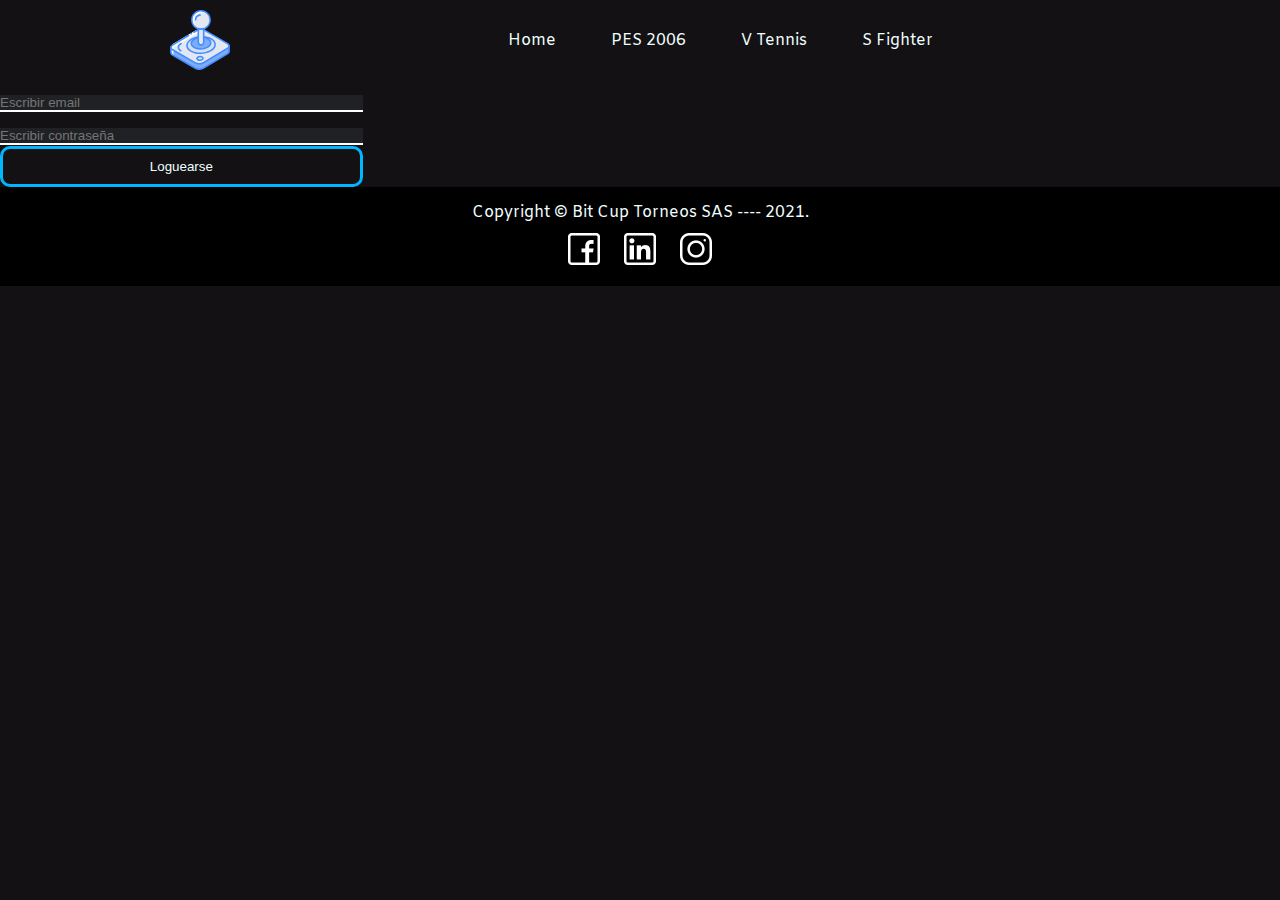
<file: login.html>
<!DOCTYPE html>
<html lang="en">
  <head>
    <meta charset="UTF-8" />
    <meta http-equiv="X-UA-Compatible" content="IE=edge" />
    <meta name="viewport" content="width=device-width, initial-scale=1.0" />
    <title>Document</title>
    <link rel="stylesheet" href="CSS/estilos.css" />
    <link rel="stylesheet" href="CSS/mediaQueries.css" />
    <link
      rel="stylesheet"
      href="https://use.fontawesome.com/releases/v5.15.3/css/all.css"
      integrity="sha384-SZXxX4whJ79/gErwcOYf+zWLeJdY/qpuqC4cAa9rOGUstPomtqpuNWT9wdPEn2fk"
      crossorigin="anonymous"
    />
  </head>
  <body>
    <header>
        <nav class="navbar">
          <img src="IMG/joystick.svg" class="logo" alt="bitcup" />
          <ul class="menu" id="menu">
            <li><a href="index.html">Home</a></li>
            <li><a href="pes6.html">PES 2006</a></li>
            <li><a href="vt.html">V Tennis</a></li>
            <li><a href="sf.html">S Fighter</a></li>
          </ul>
          <div class="menu-bar" id="menu-bar">
            <i class="fas fa-bars"></i>
          </div>
          <div class="user">
            <i class="fas fa-user"></i>
          </div>
        </nav>
      </header>
      <main class="contenedor-form">
        <form class="formulario-login">
            <div class="grupo-input span-2">
                <input type="email" class="input-text" placeholder="Escribir email">
            </div>
            <div class="grupo-input span-2">
                <input type="password" class="input-text" placeholder="Escribir contraseña">
            </div>
            <div class="ingreso">
                <button class="botonIngreso">Loguearse</button>
            </div>
        </form>
    </main>
    <footer>
      <div>
        <p class="copyright">Copyright © Bit Cup Torneos SAS ---- 2021.</p>
        <div class="redes">
          <a href="http://www.facebook.com"><img src="IMG/facebook.png" /></a>
          <a href="http://www.linkedin.com"><img src="IMG/linkedin.png" /></a>
          <a href="http://www.instagram.com"><img src="IMG/instagram.png" /></a>
        </div>
      </div>
    </footer>
    <script src="JS/scripts.js"></script>
  </body>
</file>
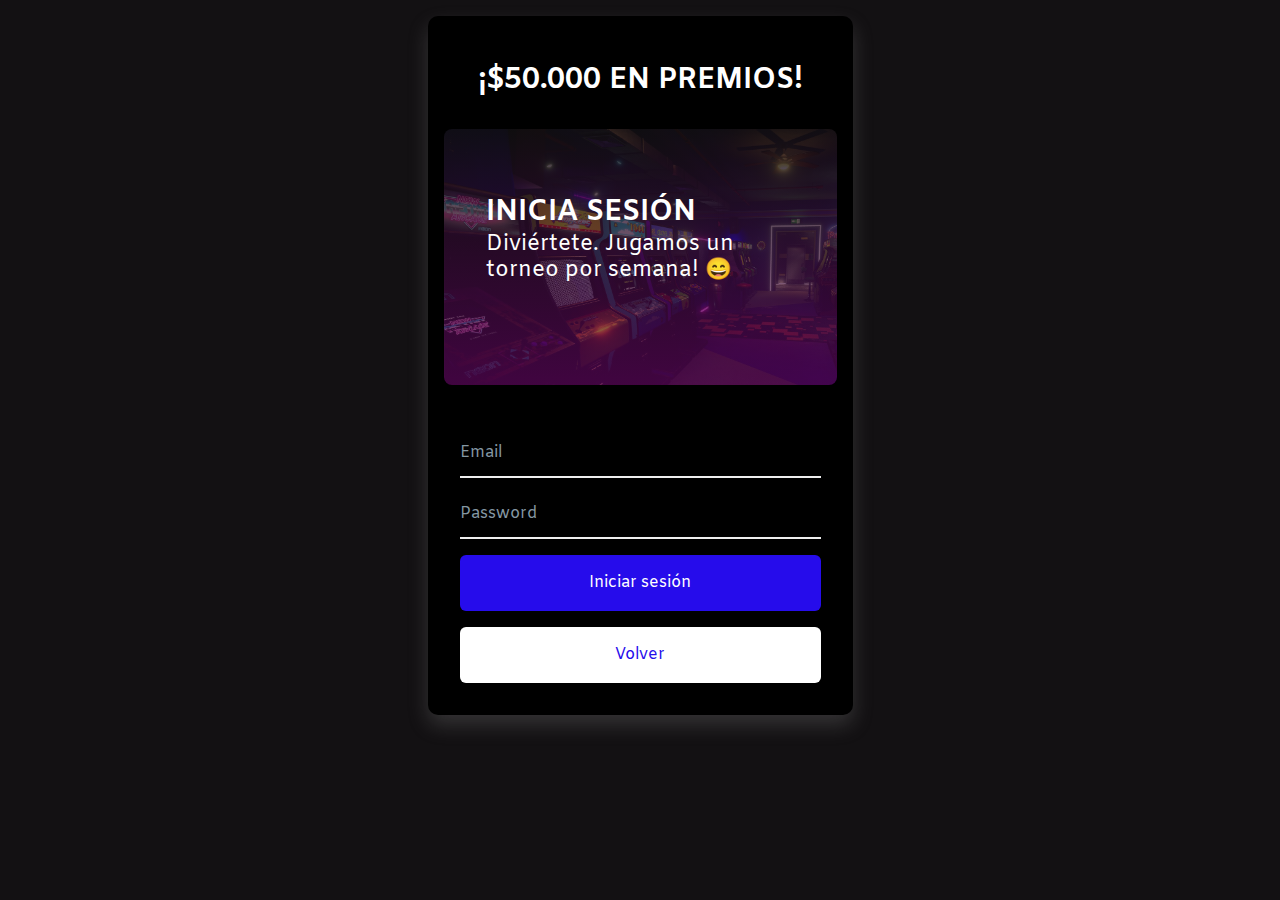
<file: loguearUsuario.html>
<!DOCTYPE html>
<html lang="es">
<head>
    <meta charset="UTF-8">
    <meta http-equiv="X-UA-Compatible" content="IE=edge">
    <meta name="viewport" content="width=device-width, initial-scale=1.0">
    <link rel="stylesheet" href="CSS/formularioRegistro.css" />
    <meta name="description" content="Inicia sesión en BitCup para divertirte" />
    <meta name="keywords" content="Iniciar, Sesión, Loguearse, login"/>
    <title>BitCup - Inicio de Sesión</title>
</head>
<body>
    <div class="container">

        <div class="container__card">
            <h2 class="container_card_title">
                ¡$50.000 EN PREMIOS!
            </h2>
            <div class="container__card--image">
                <h2 class="container__card--heading">
                    INICIA SESIÓN
                    <small>Diviértete. Jugamos un torneo por semana! &#128516</small>
                </h2>
            </div>
            <form class="container__cardForm">
                <div class="container__cardForm--input">
                    <input type="text" class="input-field" required/>
                    <label class="input-label">Email</label>
                </div>
                <div class="container__cardForm--input">
                    <input type="password" class="input-field" required/>
                    <label class="input-label">Password</label>
                </div>
                <div class="container_cardForm--action">
                    <button class="action-button">Iniciar sesión</button>
                </div>
                <div class="container_cardForm--action">
                    <a href="/index.html" class="action-button btn--volver" >Volver</a>
                    
                </div>
            </form>

        </div>
    </div>
    
</body>
</html>
</file>
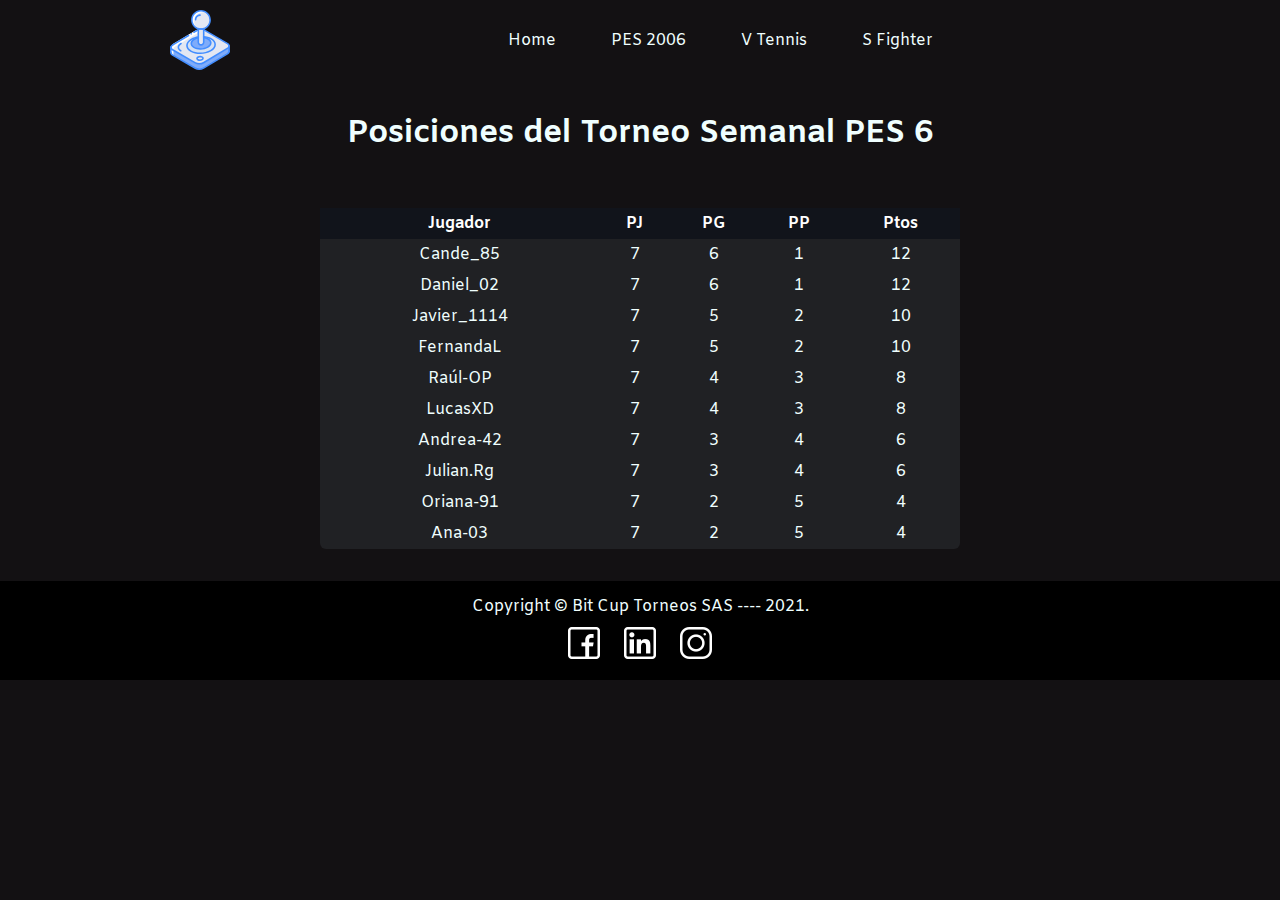
<file: pes6.html>
<!DOCTYPE html>
<html lang="en">
  <head>
    <meta charset="UTF-8" />
    <meta http-equiv="X-UA-Compatible" content="IE=edge" />
    <meta name="viewport" content="width=device-width, initial-scale=1.0" />
    <title>Bitcup - Pro Evolution Soccer 6</title>
    <meta name="description" content="Torneo semanal de Pro Evolution Soccer 6" />
    <meta name="keywords" content="PES6, PES, 6, Torneo, Semanal, Pro, Evolution, Soccer, 2021, TORNEO, SEMANAL"/>
    <link rel="stylesheet" href="CSS/estilos.css" />
    <link rel="stylesheet" href="CSS/mediaQueries.css" />
    <link
      rel="stylesheet"
      href="https://use.fontawesome.com/releases/v5.15.3/css/all.css"
      integrity="sha384-SZXxX4whJ79/gErwcOYf+zWLeJdY/qpuqC4cAa9rOGUstPomtqpuNWT9wdPEn2fk"
      crossorigin="anonymous"
    />
  </head>
  <body>
    <header>
      <nav class="navbar">
        <img src="IMG/joystick.svg" class="logo" alt="bitcup" />
        <ul class="menu" id="menu">
          <li><a href="index.html">Home</a></li>
          <li><a href="pes6.html">PES 2006</a></li>
          <li><a href="vt.html">V Tennis</a></li>
          <li><a href="sf.html">S Fighter</a></li>
        </ul>
        <div class="menu-bar" id="menu-bar">
          <i class="fas fa-bars"></i>
        </div>
        <div class="user">
          <i class="fas fa-user"></i>
        </div>
      </nav>
    </header>
    <main>
        <div class="contenedor-PES">
          <h1 class="torneo_semanal">Posiciones del Torneo Semanal PES 6</h1>
            <br>
            <table>
              <thead>
                <th>Jugador</th>
                <th>PJ</th>
                <th>PG</th>
                <th>PP</th>
                <th>Ptos</th>
              </thead>
              <tr>
                <td>Cande_85</td>
                <td>7</td>
                <td>6</td>
                <td>1</td>
                <td>12</td>
              </tr>
              <tr>
                <td>Daniel_02</td>
                <td>7</td>
                <td>6</td>
                <td>1</td>
                <td>12</td>
              </tr>
              <tr>
                <td>Javier_1114</td>
                <td>7</td>
                <td>5</td>
                <td>2</td>
                <td>10</td>
              </tr>
              <tr>
                <td>FernandaL</td>
                <td>7</td>
                <td>5</td>
                <td>2</td>
                <td>10</td>
              </tr>
              <tr>
                <td>Raúl-OP</td>
                <td>7</td>
                <td>4</td>
                <td>3</td>
                <td>8</td>
              </tr>
              <tr>
                <td>LucasXD</td>
                <td>7</td>
                <td>4</td>
                <td>3</td>
                <td>8</td>
              </tr>
              <tr>
                <td>Andrea-42</td>
                <td>7</td>
                <td>3</td>
                <td>4</td>
                <td>6</td>
              </tr>
              <tr>
                <td>Julian.Rg</td>
                <td>7</td>
                <td>3</td>
                <td>4</td>
                <td>6</td>
              </tr>
              <tr>
                <td>Oriana-91</td>
                <td>7</td>
                <td>2</td>
                <td>5</td>
                <td>4</td>
              </tr>
              <tr>
                <td>Ana-03</td>
                <td>7</td>
                <td>2</td>
                <td>5</td>
                <td>4</td>
              </tr>
            </table>
          </div>
    </main>
    <footer>
        <div>
          <p class="copyright">Copyright © Bit Cup Torneos SAS ---- 2021.</p>
          <div class="redes">
            <a href="http://www.facebook.com"><img src="IMG/facebook.png" /></a>
            <a href="http://www.linkedin.com"><img src="IMG/linkedin.png" /></a>
            <a href="http://www.instagram.com"><img src="IMG/instagram.png" /></a>
          </div>
        </div>
    </footer>
    <script src="JS/scripts.js"></script>
  </body>
</html>
</file>
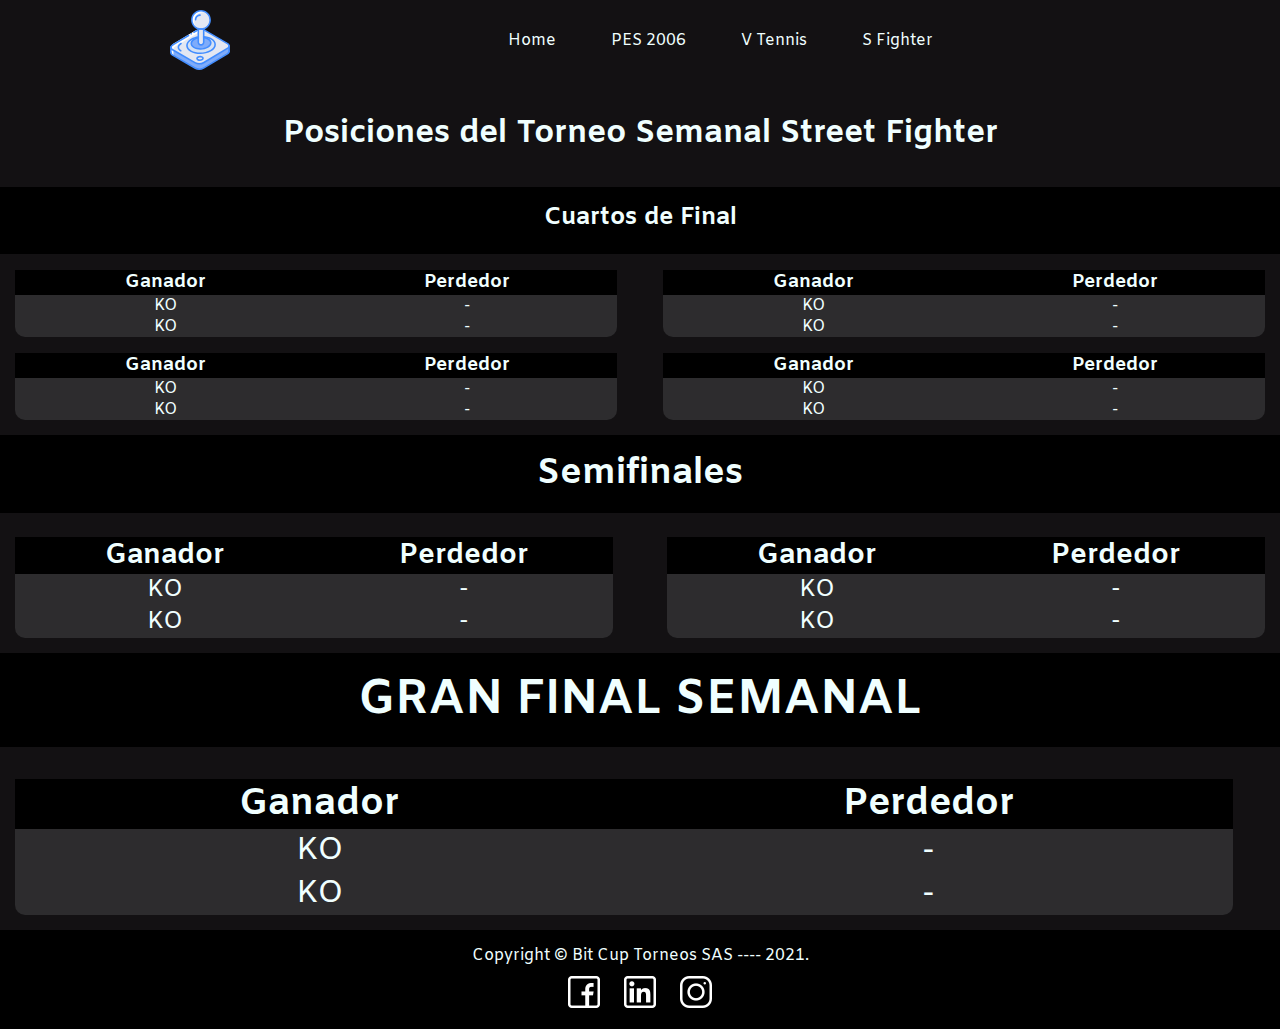
<file: sf.html>
<!DOCTYPE html>
<html lang="en">
  <head>
    <meta charset="UTF-8" />
    <meta http-equiv="X-UA-Compatible" content="IE=edge" />
    <meta name="viewport" content="width=device-width, initial-scale=1.0" />
    <title>Bitcup - Street Fighter</title>
    <meta name="description" content="Torneo semanal de Street Fighter." />
    <meta name="keywords" content=" Torneo, semanal, Street, Fighter, 2021"/>
    <link rel="stylesheet" href="CSS/estilos.css" />
    <link rel="stylesheet" href="CSS/mediaQueries.css" />
    <link
      rel="stylesheet"
      href="https://use.fontawesome.com/releases/v5.15.3/css/all.css"
      integrity="sha384-SZXxX4whJ79/gErwcOYf+zWLeJdY/qpuqC4cAa9rOGUstPomtqpuNWT9wdPEn2fk"
      crossorigin="anonymous"
    />
  </head>
  <body>
    <header>
      <nav class="navbar">
        <img src="IMG/joystick.svg" class="logo" alt="bitcup" />
        <ul class="menu" id="menu">
          <li><a href="index.html">Home</a></li>
          <li><a href="pes6.html">PES 2006</a></li>
          <li><a href="vt.html">V Tennis</a></li>
          <li><a href="sf.html">S Fighter</a></li>
        </ul>
        <div class="menu-bar" id="menu-bar">
          <i class="fas fa-bars"></i>
        </div>
        <div class="user">
          <i class="fas fa-user"></i>
        </div>
      </nav>
    </header>
    <main>
        <h1 class="torneo_semanal">Posiciones del Torneo Semanal Street Fighter</h1>
        <div class= "cuartos">
            <h2>
                Cuartos de Final
            </h2>
            <div class="match">
                <div class="player1">
                    <h3>Ganador</h3>
                    <p>KO</p>
                    <p>KO</p>
                </div>
                <div class="player2">
                    <h3>Perdedor</h3>
                    <p>-</p>
                    <p>-</p>
                </div>
            </div>
            <div class="match">
                <div class="player1">
                    <h3>Ganador</h3>
                    <p>KO</p>
                    <p>KO</p>
                </div>
                <div class="player2">
                    <h3>Perdedor</h3>
                    <p>-</p>
                    <p>-</p>
                </div>
            </div>
            <div class="match">
                <div class="player1">
                    <h3>Ganador</h3>
                    <p>KO</p>
                    <p>KO</p>
                </div>
                <div class="player2">
                    <h3>Perdedor</h3>
                    <p>-</p>
                    <p>-</p>
                </div>
            </div>
            <div class="match">
                <div class="player1">
                    <h3>Ganador</h3>
                    <p>KO</p>
                    <p>KO</p>
                </div>
                <div class="player2">
                    <h3>Perdedor</h3>
                    <p>-</p>
                    <p>-</p>
                </div>
            </div>
        </div>
        <div class="semis">
            <h2>
                Semifinales
            </h2>
            <div class="match">
                <div class="player1">
                    <h3>Ganador</h3>
                    <p>KO</p>
                    <p>KO</p>
                </div>
                <div class="player2">
                    <h3>Perdedor</h3>
                    <p>-</p>
                    <p>-</p>
                </div>
            </div>
            <div class="match">
                <div class="player1">
                    <h3>Ganador</h3>
                    <p>KO</p>
                    <p>KO</p>
                </div>
                <div class="player2">
                    <h3>Perdedor</h3>
                    <p>-</p>
                    <p>-</p>
                </div>
            </div>
        </div>
        <div class ="final">
            <h2>
                GRAN FINAL SEMANAL
            </h2>
            <div class="match">
                <div class="player1">
                    <h3>Ganador</h3>
                    <p>KO</p>
                    <p>KO</p>
                </div>
                <div class="player2">
                    <h3>Perdedor</h3>
                    <p>-</p>
                    <p>-</p>
                </div>
            </div>
        </div>
    </main>
    <footer>
        <div>
          <p class="copyright">Copyright © Bit Cup Torneos SAS ---- 2021.</p>
          <div class="redes">
            <a href="http://www.facebook.com"><img src="IMG/facebook.png" /></a>
            <a href="http://www.linkedin.com"><img src="IMG/linkedin.png" /></a>
            <a href="http://www.instagram.com"><img src="IMG/instagram.png" /></a>
          </div>
        </div>
    </footer>
    <script src="JS/scripts.js"></script>
  </body>
</html>
</file>
<file: CSS/estilos.css>
@import "https://fonts.googleapis.com/css2?family=Amiko:wght@400;600&family=Nunito:ital,wght@0,200;0,300;0,400;0,600;1,200;1,300;1,400;1,600&display=swap";
* {
  margin: 0;
  padding: 0;
  box-sizing: border-box;
}

body {
  font-family: "Amiko", sans-serif;
  background-color: #131113;
}

.navbar {
  background-color: #131113;
  display: grid;
  color: azure;
  grid-template-columns: repeat(8, 1fr);
  align-items: center;
}
.navbar .logo {
  width: 80px;
  height: 80px;
  padding: 10px;
  grid-column: 2/3;
}
.navbar .menu {
  grid-column: 4/7;
  display: flex;
  justify-content: space-around;
}
.navbar .menu li {
  list-style: none;
  font-size: 1rem;
}
.navbar .menu li a {
  text-decoration: none;
  color: azure;
  cursor: pointer;
}
.navbar .menu li a:hover {
  background-color: azure;
  color: black;
  border: 1px solid white;
  padding: 10px;
  border-radius: 10px;
}
.navbar .menu-bar {
  display: none;
}
.navbar .user {
  grid-column: 8/9;
  font-size: 2em;
}

main {
  background-color: #131113;
}

.principal {
  height: 90vh;
  background-image: linear-gradient(#131113, rgba(107, 8, 107, 0.6)), url(../IMG/Fondo.jpg);
  background-size: cover;
  max-width: 100%;
  color: azure;
  display: grid;
  grid-template-columns: repeat(10, 1fr);
  grid-template-rows: repeat(8, 1fr);
}

.banner {
  grid-column: 3/10;
  grid-row: 2/7;
}
.banner h3 {
  font-family: "Nunito", sans-serif;
  font-size: 5em;
}
.banner h1 {
  font-size: 2em;
  margin-bottom: 1em;
}

.btnUsuario {
  background: none;
  color: white;
  font-size: 1em;
  border-radius: 25px;
  padding: 10px;
  border-color: turquoise;
  border-style: solid;
  cursor: pointer;
  text-decoration: none;
}

.btnSesion {
  background: blue;
  color: white;
  font-size: 1em;
  border-radius: 25px;
  padding: 10px;
  border-style: solid;
  border-color: blue;
  cursor: pointer;
  text-decoration: none;
}

.campeon {
  max-width: 100%;
  color: azure;
  background-color: #131113;
  display: grid;
  grid-template-columns: repeat(4, 1fr);
  text-align: center;
  border-top: 3px solid white;
  border-bottom: 3px solid white;
}
.campeon h2 {
  grid-column: 2/4;
  text-justify: distribute;
  padding: 1rem;
  font-size: 2rem;
}

.listaSecciones {
  max-width: 100%;
  color: azure;
  background-color: #131113;
  display: grid;
  grid-template-columns: repeat(3, 1fr);
  text-align: center;
  padding: 20px;
  border-bottom: 3px double white;
}
.listaSecciones img {
  width: 200px;
  height: 138px;
}
.listaSecciones h3 {
  margin: 1rem;
}

.seccion {
  padding: 10px;
}
.seccion a {
  background-color: #131113;
  font-size: 20px;
  border: 3px solid turquoise;
  text-decoration: none;
  color: white;
  padding: 10px;
  border-radius: 25px;
}

.contenedor_clas {
  display: grid;
  grid-template-columns: repeat(3, 1fr);
}

.contenedor_clasificados {
  display: inline-block;
  padding: 15px;
  margin: 10px;
  max-width: 400px;
  text-align: center;
  display: flexbox;
}
.contenedor_clasificados h2 {
  background-color: black;
  font-size: 25px;
  padding: 10px;
  border-radius: 10px 10px 0px 0px;
  border-bottom: 2px solid white;
  color: azure;
}
.contenedor_clasificados h2 img {
  background-color: black;
  width: 60%;
  height: 60%;
  padding: 15px;
}
.contenedor_clasificados li {
  display: flex;
  padding-left: 20px;
  list-style: none;
  padding-top: 10px;
  text-align: left;
  border-bottom: 3px solid azure;
  font-size: 25px;
  color: azure;
}

footer {
  padding: 15px;
  display: grid;
  grid-template-columns: repeat(1, 1fr);
  color: azure;
  background-color: black;
  text-align: center;
}
footer a {
  padding: 10px;
}

.copyright {
  margin-bottom: 10px;
}

.contenedor-form {
  display: grid;
  grid-template-columns: 1fr 1fr 1fr;
}

.formulario-login .input-text {
  background-color: #202124;
  border: none;
  border-bottom: 2px solid white;
  color: #9e9e9e;
  margin-top: 15px;
}
.formulario-login div input {
  width: 85%;
}
.formulario-login .ingreso .botonIngreso {
  background: none;
  padding: 10px;
  border: 3px solid #00b7ff;
  border-radius: 10px;
  color: azure;
  cursor: pointer;
  width: 85%;
}
.formulario-login .ingreso .botonIngreso:hover {
  background: blue;
  border: 3px solid blue;
  color: white;
}

.contenedor-PES table {
  margin: auto;
  width: 50%;
  background-color: #202124;
  border-radius: 6px;
  border-collapse: collapse;
  color: azure;
  text-align: center;
  margin-bottom: 2em;
}
.contenedor-PES table tr td {
  padding: 5px;
  border-style: solid 1px white;
}
.contenedor-PES table thead th {
  padding: 5px;
  background-color: #11141B;
  color: white;
}
.contenedor-PES h2 {
  color: azure;
  text-align: center;
}

.cuartos {
  display: grid;
  grid-template-columns: 1fr 1fr;
  text-align: center;
  grid-template-rows: 1fr 1fr;
  column-gap: 1em;
  row-gap: 1em;
  margin-bottom: 15px;
}
.cuartos h2 {
  padding-top: 15px;
  grid-column: 1/3;
  color: azure;
  background: black;
}
.cuartos .match {
  color: azure;
  background-color: #2d2c2e;
  display: grid;
  grid-template-columns: 1fr 1fr;
  margin-left: 15px;
  margin-right: 15px;
  border-radius: 10px;
}
.cuartos .match h3 {
  background-color: black;
  border-radius: 0px;
}
.cuartos .match .player1 {
  grid-column: 1/2;
}
.cuartos .match .player2 {
  grid-column: 2/3;
}

.semis {
  display: grid;
  grid-template-columns: 1fr 1fr;
  text-align: center;
  column-gap: 1em;
  row-gap: 1em;
  margin-bottom: 15px;
  font-size: 1.5em;
}
.semis h2 {
  padding-top: 15px;
  grid-column: 1/3;
  color: azure;
  background: black;
  padding-bottom: 15px;
}
.semis .match {
  color: azure;
  background-color: #2d2c2e;
  display: grid;
  grid-template-columns: 1fr 1fr;
  margin-left: 15px;
  margin-right: 15px;
  border-radius: 10px;
}
.semis .match h3 {
  background-color: black;
  border-radius: 0px;
}
.semis .match .player1 {
  grid-column: 1/2;
}

.final {
  display: grid;
  grid-template-columns: 1fr;
  text-align: center;
  column-gap: 1em;
  row-gap: 1em;
  margin-bottom: 15px;
  font-size: 2em;
}
.final h2 {
  padding-top: 15px;
  grid-column: 1/3;
  color: azure;
  background: black;
  padding-bottom: 15px;
}
.final .match {
  color: azure;
  background-color: #2d2c2e;
  display: grid;
  grid-template-columns: 1fr 1fr;
  margin-left: 15px;
  margin-right: 15px;
  border-radius: 10px;
}
.final .match h3 {
  background-color: black;
  border-radius: 0px;
}
.final .match .player1 {
  grid-column: 1/2;
}

.torneo_semanal {
  color: azure;
  text-align: center;
  margin-top: 1em;
  margin-bottom: 1em;
}

/*# sourceMappingURL=estilos.css.map */
</file>
<file: CSS/mediaQueries.css>
@media only screen and (max-width: 600px) {
  .navbar {
    position: relative;
  }
  .navbar .user {
    position: absolute;
    grid-column: 7/8;
  }
  .navbar .menu-bar {
    display: block;
    grid-column: 8/9;
    font-size: 2em;
    cursor: pointer;
    z-index: 99;
  }
  .navbar .menu {
    position: absolute;
    width: 100%;
    height: 70vh;
    display: grid;
    align-items: center;
    background-color: #131113;
    margin-top: 25rem;
    transform: translateX(170%);
    transition: all 1s;
  }
  .navbar .menu-palanca {
    transform: translateX(60%);
  }

  .listaSecciones {
    max-width: 100%;
    color: azure;
    background-color: black;
    display: grid;
    grid-template-columns: repeat(1, 1fr);
    text-align: center;
    padding-top: 20px;
  }

  .contenedor_clas {
    display: grid;
    grid-template-columns: repeat(1, 1fr);
  }
}

/*# sourceMappingURL=mediaQueries.css.map */
</file>
<file: CSS/formularioRegistro.css>
@import url("https://fonts.googleapis.com/css2?family=Amiko:wght@400;600&family=Nunito:ital,wght@0,200;0,300;0,400;0,600;1,200;1,300;1,400;1,600&display=swap");
*,
*:after,
*:before {
  box-sizing: border-box;
}

body {
  font-family: "Amiko", sans-serif;
  line-height: 1.5;
  background-color: #131113;
  padding: 0 1rem;
  color: #fff;
}
body h1 {
  font-size: 0.9rem;
  padding: 0.1rem;
}
body h2 {
  font-size: 1.8rem;
  padding: 0.2rem;
}
body h3 {
  font-size: 2.7rem;
  padding: 0.3rem;
}
body h4 {
  font-size: 3.6rem;
  padding: 0.4rem;
}
body h5 {
  font-size: 4.5rem;
  padding: 0.5rem;
}

.container_card_title {
  text-align: center;
  font-weight: 900;
}

img {
  max-width: 100%;
  display: block;
}

input {
  appearance: none;
  border-radius: 0;
  color: #fff;
}

.container__card {
  margin: 1rem auto;
  display: flex;
  flex-direction: column;
  width: 100%;
  max-width: 425px;
  background-color: black;
  border-radius: 10px;
  box-shadow: 0 10px 20px 0 rgba(153, 153, 153, 0.25);
  padding: 1rem;
  padding-bottom: 2rem;
}

.container__card--image {
  border-radius: 8px;
  overflow: hidden;
  padding-bottom: 65%;
  background-image: linear-gradient(rgba(19, 17, 19, 0.8), rgba(107, 8, 107, 0.6)), url(../IMG/Fondo.jpg);
  background-repeat: no-repeat;
  background-size: 150%;
  background-position: 0 5%;
  position: relative;
}

.container__card--heading {
  position: absolute;
  left: 10%;
  top: 15%;
  right: 10%;
  font-weight: 700;
  color: white;
  line-height: 1.222;
}
.container__card--heading small {
  display: block;
  font-size: 0.75em;
  font-weight: 400;
  margin-top: 0.1em;
}

.container__cardForm {
  padding: 2rem 1rem 0;
}

.container__cardForm--input {
  display: flex;
  flex-direction: column-reverse;
  position: relative;
  padding-top: 1.5rem;
}
.container__cardForm--input + .input {
  margin-top: 1.5rem;
}

.input-label {
  color: #8597a3;
  position: absolute;
  top: 1.5rem;
  transition: 0.25s ease;
}

.input-field {
  border: 0;
  z-index: 1;
  background-color: transparent;
  border-bottom: 2px solid #eee;
  font: inherit;
  font-size: 1.125rem;
  padding: 0.25rem 0;
}
.input-field:focus, .input-field:valid {
  outline: 0;
  border-bottom-color: #6658d3;
}
.input-field:focus + .input-label, .input-field:valid + .input-label {
  color: #6658d3;
  transform: translateY(-1.5rem);
}

.container_cardForm--action {
  margin-top: 1rem;
  display: flex;
}

.action-button {
  font: inherit;
  font-size: 1rem;
  padding: 1em;
  width: 100%;
  font-weight: 500;
  background-color: #260ceb;
  border-radius: 6px;
  color: #fff;
  border: 0;
}
.action-button:focus {
  outline: 0;
}

.btn--volver {
  background-color: #fff;
  color: #260ceb;
  text-decoration: none;
  text-align: center;
}

.card-info {
  padding: 1rem 1rem;
  text-align: center;
  font-size: 0.875rem;
  color: #8597a3;
}
.card-info a {
  display: block;
  color: #6658d3;
  text-decoration: none;
}

/*# sourceMappingURL=formularioRegistro.css.map */
</file>
